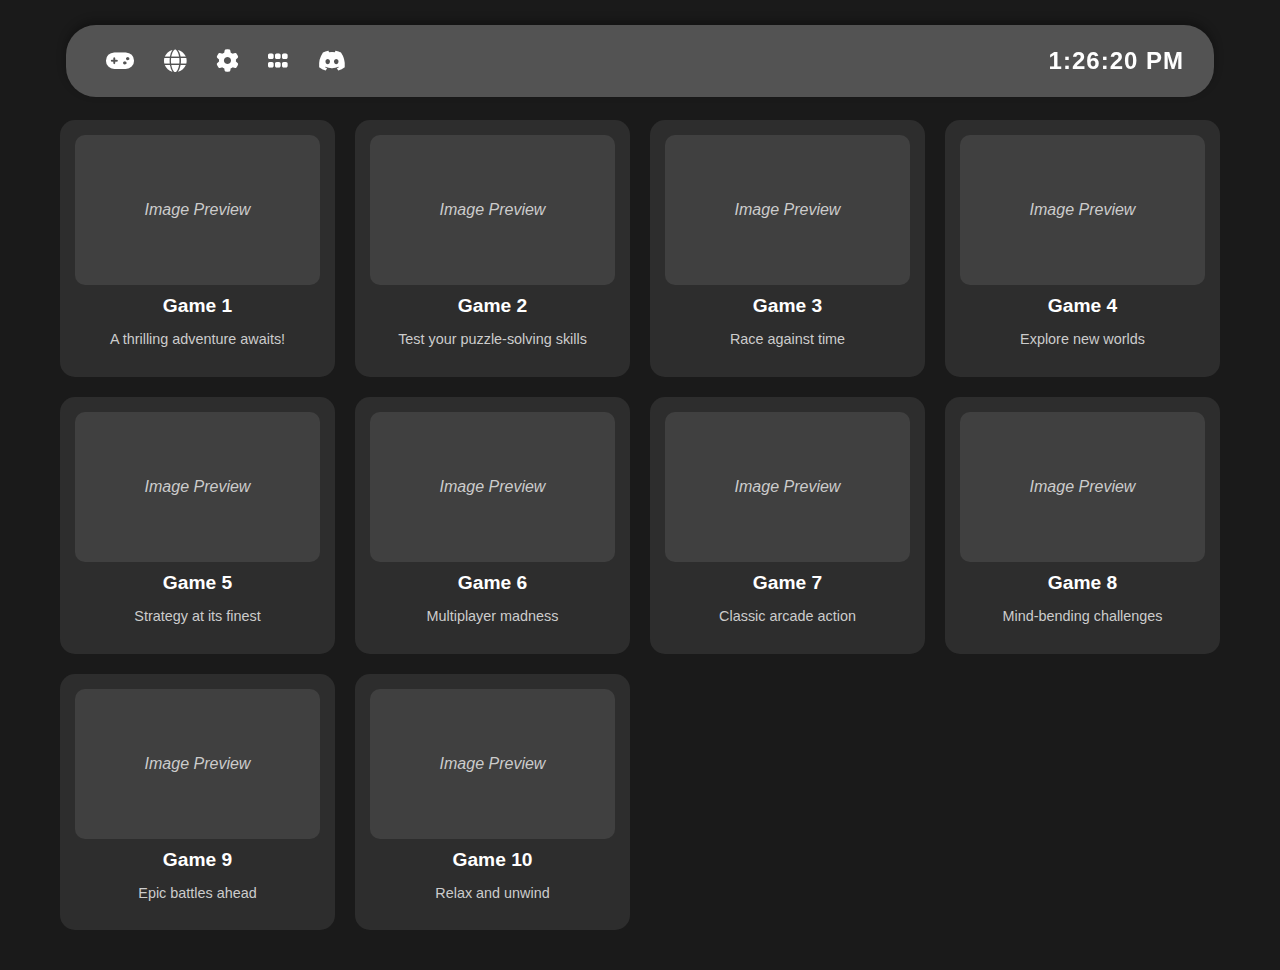
<file: games.html>
<!DOCTYPE html>
<html lang="en">
    <head>
        <meta charset="UTF-8">
        <meta name="viewport" content="width=device-width, initial-scale=1.0">
        <title>Electric Network - Games</title>
        <link href="https://cdnjs.cloudflare.com/ajax/libs/font-awesome/6.0.0-beta3/css/all.min.css" rel="stylesheet">
        <link rel="stylesheet" href="styles.css">
        <script src="script.js" defer></script>
    </head>
    
    <body>
        <nav class="nav-bar">
            <div class="nav-left">
                <a href="games.html" aria-label="Games"><i class="fas fa-gamepad" aria-hidden="true"></i></a>
                <a href="#proxy" aria-label="Proxy"><i class="fas fa-globe" aria-hidden="true"></i></a>
                <a href="#settings" aria-label="Settings"><i class="fas fa-cog" aria-hidden="true"></i></a>
                <a href="#apps" aria-label="Apps"><i class="fas fa-grip-horizontal" aria-hidden="true"></i></a>
                <a href="https://discord.gg/UJ8rbexNZw" aria-label="Apps"><i class="fab fa-discord" aria-hidden="true"></i></a>
            </div>
            <div class="nav-right">
                <span id="current-time" aria-live="polite"></span>
            </div>
        </nav>
        <section id="games" class="games-page">
            <div class="games-grid">
                <div class="game-container">
                    <div class="game-preview">Image Preview</div>
                    <h3>Game 1</h3>
                    <p>A thrilling adventure awaits!</p>
                </div>
                <div class="game-container">
                    <div class="game-preview">Image Preview</div>
                    <h3>Game 2</h3>
                    <p>Test your puzzle-solving skills</p>
                </div>
                <div class="game-container">
                    <div class="game-preview">Image Preview</div>
                    <h3>Game 3</h3>
                    <p>Race against time</p>
                </div>
                <div class="game-container">
                    <div class="game-preview">Image Preview</div>
                    <h3>Game 4</h3>
                    <p>Explore new worlds</p>
                </div>
                <div class="game-container">
                    <div class="game-preview">Image Preview</div>
                    <h3>Game 5</h3>
                    <p>Strategy at its finest</p>
                </div>
                <div class="game-container">
                    <div class="game-preview">Image Preview</div>
                    <h3>Game 6</h3>
                    <p>Multiplayer madness</p>
                </div>
                <div class="game-container">
                    <div class="game-preview">Image Preview</div>
                    <h3>Game 7</h3>
                    <p>Classic arcade action</p>
                </div>
                <div class="game-container">
                    <div class="game-preview">Image Preview</div>
                    <h3>Game 8</h3>
                    <p>Mind-bending challenges</p>
                </div>
                <div class="game-container">
                    <div class="game-preview">Image Preview</div>
                    <h3>Game 9</h3>
                    <p>Epic battles ahead</p>
                </div>
                <div class="game-container">
                    <div class="game-preview">Image Preview</div>
                    <h3>Game 10</h3>
                    <p>Relax and unwind</p>
                </div>
            </div>
        </section>
        <script>
        function updateTime() {
            const currentTime = new Date().toLocaleTimeString();
            document.getElementById('current-time').textContent = currentTime;
            requestAnimationFrame(updateTime);
        }
        requestAnimationFrame(updateTime);
    </script>
    <script src="/uv/uv.bundle.js"></script>
    <script src="/uv/uv.config.js"></script>
    <script src="/assets/register-sw.js"></script>
    <script src="/script.js" defer></script>
    </body>
</html>
</file>
<file: styles.css>
body {
    background-color: #1A1A1A;
    font-family: 'Arial', sans-serif;
    margin: 0;
    padding: 0;
}

.nav-bar {
    background-color: #535353;
    top: 25px;
    width: 85%;
    position: fixed;
    left: 50%;
    transform: translateX(-50%);
    border-radius: 30px;
    padding: 15px 30px;
    box-shadow: 0px -4px 10px rgba(0, 0, 0, 0.3);
    display: flex;
    justify-content: space-between;
    align-items: center;
    transition: all 0.3s ease-in-out;
    z-index: 1000;
}

.nav-left {
    display: flex;
    align-items: center;
    gap: 10px;
}

.nav-left a {
    color: white;
    text-decoration: none;
    display: flex;
    align-items: center;
    justify-content: center;
    padding: 10px;
    border-radius: 12px;
    transition: background-color 0.3s, color 0.3s, transform 0.2s ease-in-out;
}

.nav-left a i {
    font-size: 1.4em;
}

.nav-left a:hover {
    background-color: #ffffff;
    color: #535353;
    transform: scale(1.05);
}

.nav-right {
    color: white;
    font-size: 1.5em;
    font-weight: bolder;
    text-align: right;
    letter-spacing: 1px;
}

.welcome {
    text-align: center;
    color: white;
    position: absolute;
    top: 50%;
    left: 50%;
    transform: translate(-50%, -50%);
}

.welcome h1 {
    font-size: 3rem;
    margin-bottom: 10px;
}

.welcome h4 {
    font-size: 2rem;
    font-weight: bold;
    color: #00bcd4;
}

.games-page {
    padding: 100px 20px 20px;
    max-width: 1200px;
    margin: 0 auto;
}

.games-grid {
    display: grid;
    grid-template-columns: repeat(auto-fit, minmax(250px, 1fr));
    gap: 20px;
    padding: 20px;
}

.game-container {
    background-color: #2d2d2d;
    border-radius: 15px;
    padding: 15px;
    text-align: center;
    color: white;
    transition: transform 0.3s ease, box-shadow 0.3s ease;
}

.game-container:hover {
    transform: translateY(-5px);
    box-shadow: 0 5px 15px rgba(0, 0, 0, 0.4);
}

.game-preview {
    width: 100%;
    height: 150px;
    background-color: #404040;
    border-radius: 10px;
    margin-bottom: 10px;
    display: flex;
    align-items: center;
    justify-content: center;
    color: #cccccc;
    font-style: italic;
}

.game-container h3 {
    margin: 10px 0;
    font-size: 1.2em;
}

.game-container p {
    font-size: 0.9em;
    color: #cccccc;
}

.search-bar {
    position: absolute;
    top: 50%;
    left: 50%;
    transform: translate(-50%, -50%);
    width: 320px;
    height: 60px;
    background-color: #535353;
    border-radius: 50px;
    padding: 0 20px;
    display: flex;
    align-items: center;
}

.search-bar input {
    width: 100%;
    height: 100%;
    background: none;
    border: none;
    outline: none;
    color: white;
    font-size: 16px;
    padding-left: 10px;
}

.search-bar input::placeholder {
    color: white;
}

@media (max-width: 768px) {
    .nav-bar {
        width: 95%;
        padding: 10px 20px;
    }

    .nav-left {
        gap: 8px;
    }

    .nav-left a {
        font-size: 1.2em;
        padding: 8px;
    }

    .nav-right {
        font-size: 1.2em;
    }

    .games-grid {
        grid-template-columns: repeat(auto-fit, minmax(200px, 1fr));
    }

    .game-preview {
        height: 120px;
    }

    .changelog {
        width: 95%;
        padding: 20px;
        top: 120px;
        bottom: 40px;
    }
}
</file>
